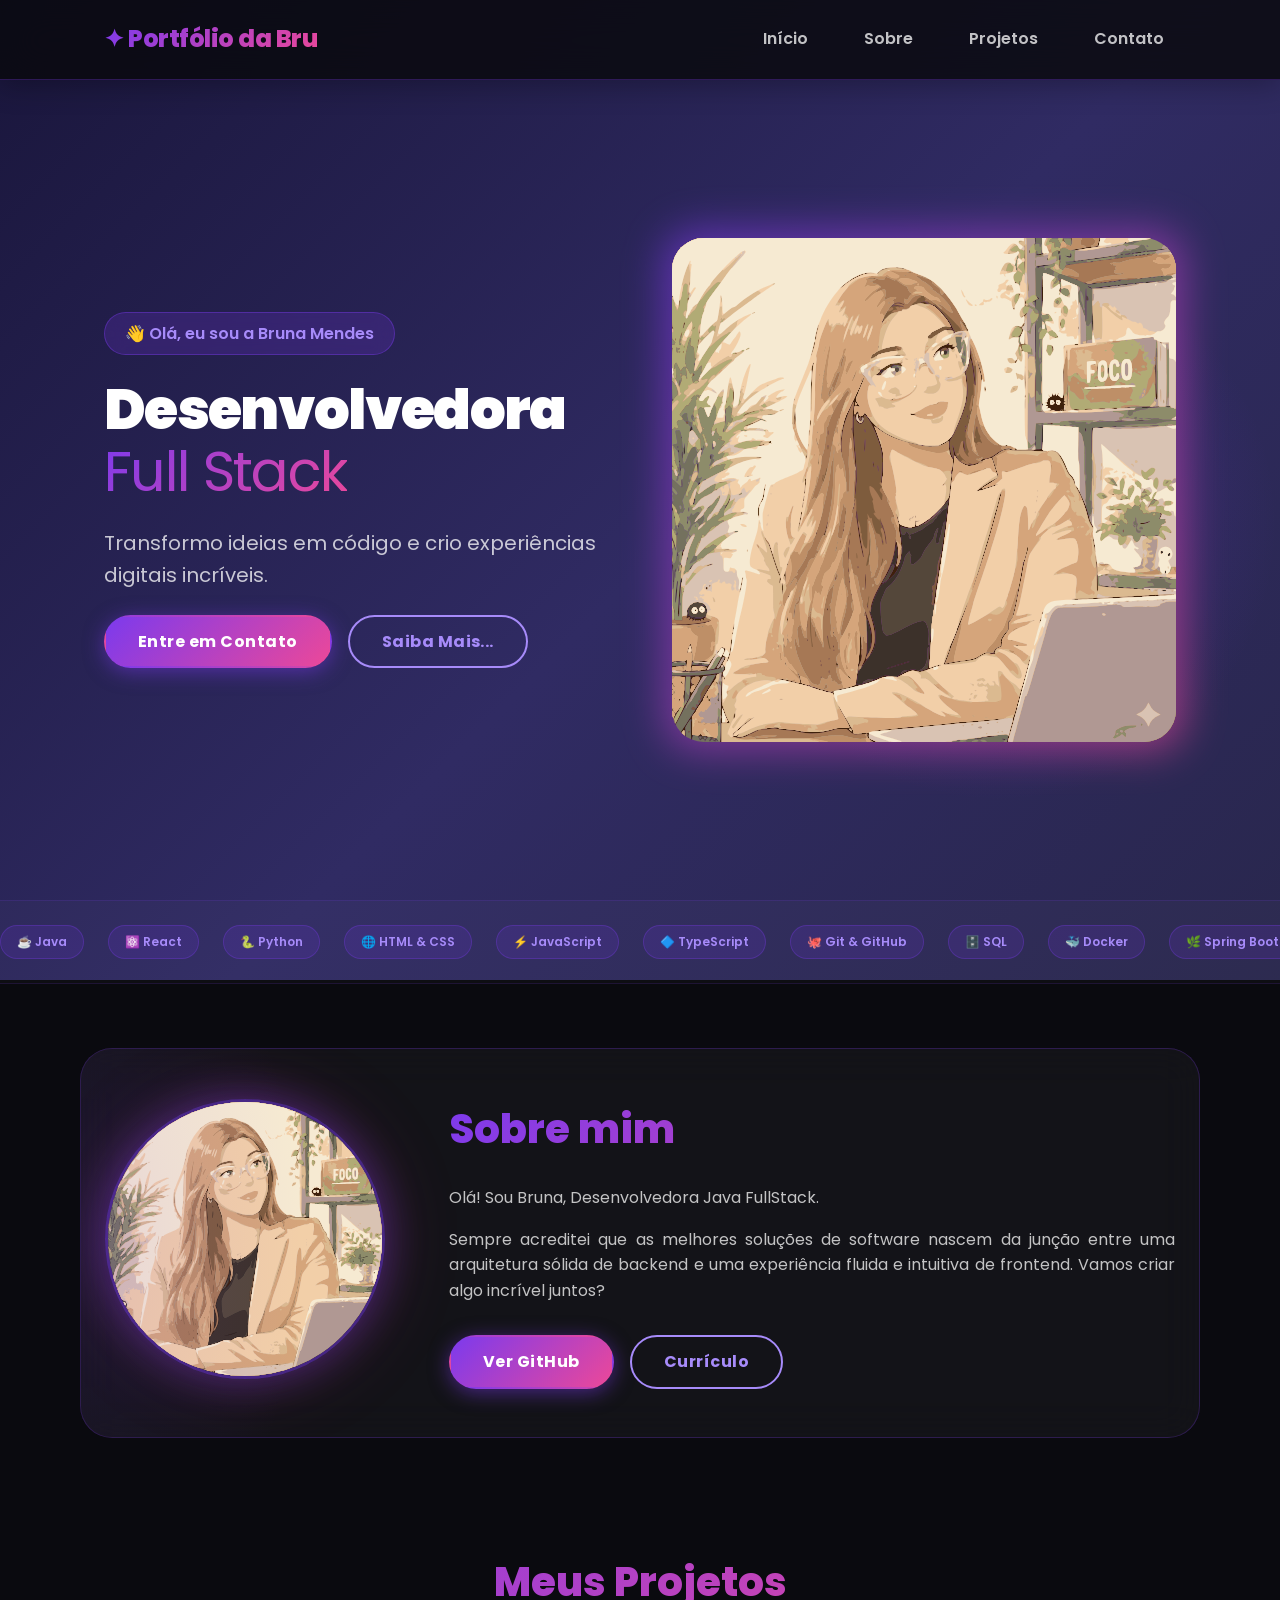
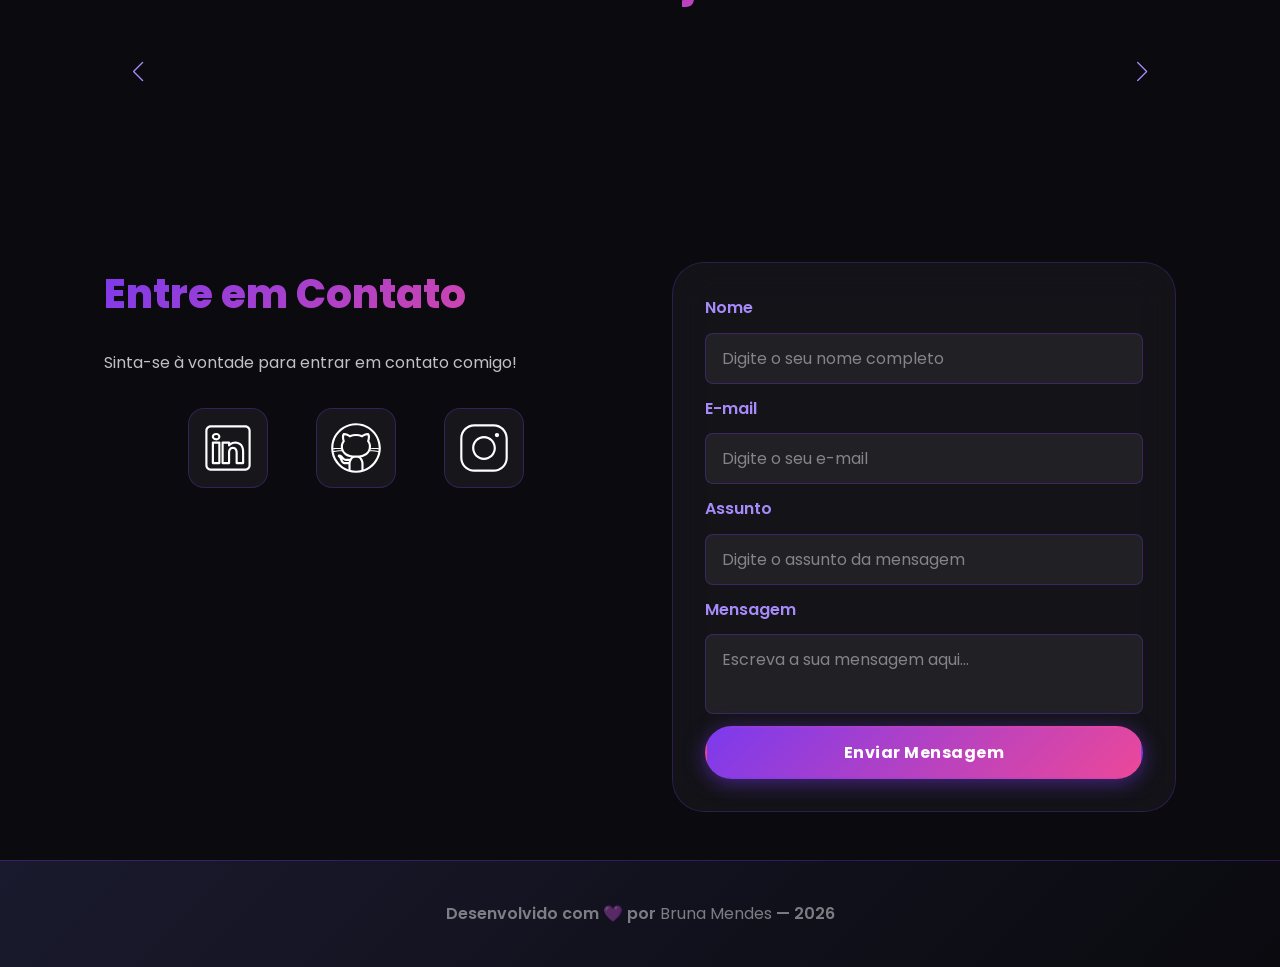
<file: index.html>
<!DOCTYPE html>
<html lang="pt-br">

<head>
    <link rel="preconnect" href="https://fonts.googleapis.com">
    <link rel="preconnect" href="https://fonts.gstatic.com" crossorigin>
    <link href="https://fonts.googleapis.com/css2?family=Poppins:wght@300;400;500;600;700;800;900&display=swap" rel="stylesheet">

    <meta charset="UTF-8">
    <meta name="viewport" content="width=device-width, initial-scale=1.0">
    <meta name="author" content="Bruna Mendes">
    <meta name="description" content="Portfólio da Bru, desenvolvedora Full Stack especializada em criar experiências digitais incríveis. Conheça meus projetos e entre em contato.">
    <meta name="robots" content="index, follow">

    <link rel="icon" type="image/svg+xml" href="assets/img/favicon.svg">
    <link rel="stylesheet" href="https://cdn.jsdelivr.net/npm/swiper@11/swiper-bundle.min.css">
    <link rel="stylesheet" href="assets/CSS/style.css">

    <title>Portfólio da Bru</title>
</head>

<body>

    <!-- Canvas das bolhas interativas -->
    <canvas id="bubble-canvas"></canvas>

    <!-- HEADER -->
    <header>
        <div class="menu-content">
            <a href="index.html" id="titulo">✦ Portfólio da Bru</a>
            <nav>
                <ul class="menu-list">
                    <li><a href="#hero">Início</a></li>
                    <li><a href="#about">Sobre</a></li>
                    <li><a href="#projects">Projetos</a></li>
                    <li><a href="#contact">Contato</a></li>
                </ul>
            </nav>
        </div>
    </header>

    <main>

        <!-- HERO -->
        <section id="hero" class="section-container hero-container">
            <article class="hero-content">
                <span class="hero-badge">👋 Olá, eu sou a Bruna Mendes</span>
                <h1>Desenvolvedora<br><span class="gradient-text">Full Stack</span></h1>
                <p>Transformo ideias em código e crio experiências digitais incríveis.</p>
                <div class="buttons-container">
                    <a href="#contact" class="botao">Entre em Contato</a>
                    <a href="#about" class="botao-outline">Saiba Mais...</a>
                </div>
            </article>
            <figure class="hero-image">
                <img src="assets/img/eu-color.svg" alt="Foto da Bruna Mendes." class="float-animation">
            </figure>
        </section>

        <!-- SKILLS STRIP -->
        <div class="skills-strip">
            <div class="skills-track">
                <span class="skill-chip">☕ Java</span>
                <span class="skill-chip">⚛️ React</span>
                <span class="skill-chip">🐍 Python</span>
                <span class="skill-chip">🌐 HTML &amp; CSS</span>
                <span class="skill-chip">⚡ JavaScript</span>
                <span class="skill-chip">🔷 TypeScript</span>
                <span class="skill-chip">🐙 Git &amp; GitHub</span>
                <span class="skill-chip">🗄️ SQL</span>
                <span class="skill-chip">🐳 Docker</span>
                <span class="skill-chip">🌿 Spring Boot</span>
                <span class="skill-chip">📦 Node.js</span>
                <span class="skill-chip">🎨 Figma</span>
                <span class="skill-chip">☕ Java</span>
                <span class="skill-chip">⚛️ React</span>
                <span class="skill-chip">🐍 Python</span>
                <span class="skill-chip">🌐 HTML &amp; CSS</span>
                <span class="skill-chip">⚡ JavaScript</span>
                <span class="skill-chip">🔷 TypeScript</span>
                <span class="skill-chip">🐙 Git &amp; GitHub</span>
                <span class="skill-chip">🗄️ SQL</span>
                <span class="skill-chip">🐳 Docker</span>
                <span class="skill-chip">🌿 Spring Boot</span>
                <span class="skill-chip">📦 Node.js</span>
                <span class="skill-chip">🎨 Figma</span>
            </div>
        </div>

        <!-- ABOUT -->
        <section id="about" class="section-container about-container">
            <figure class="about-image">
                <img src="assets/img/eu-color.svg" alt="Foto do perfil">
            </figure>
            <article class="about-content">
                <h2>Sobre mim</h2>
                <p>Olá! Sou Bruna, Desenvolvedora Java FullStack.</p>
                <p>Sempre acreditei que as melhores soluções de software nascem da junção entre uma arquitetura sólida
                    de backend e uma experiência fluida e intuitiva de frontend. Movida pela curiosidade, busco
                    constantemente novas perspectivas para solucionar problemas complexos. Essa vontade de explorar o
                    incomum e testar novas tecnologias é o que me permite conquistar ótimos resultados e entregar
                    sistemas eficientes que realmente se destacam. Se você procura alguém que une um olhar atento aos
                    detalhes com foco em inovação e engenharia de software, está no lugar certo. Vamos criar algo
                    incrível juntos?</p>
                <div class="about-buttons-data">
                    <div class="buttons-container">
                        <a href="https://github.com/bruna-dsmendes" target="_blank" class="botao">GitHub</a>
                        <a href="https://drive.google.com/file/d/1FtRm2YPmsp3WoCO77BZvBvbbIpCPZje8/preview" target="_blank" class="botao-outline">Currículo</a>
                    </div>
                </div>
            </article>
        </section>

        <!-- PROJECTS -->
        <section id="projects" class="section-container projects-container">
            <h2>Meus Projetos</h2>
            <div class="swiper projects-swiper">
                <div class="swiper-wrapper"></div>
                <div class="swiper-button-next"></div>
                <div class="swiper-button-prev"></div>
                <div class="swiper-pagination"></div>
            </div>
        </section>

        <!-- CONTACT -->
        <section id="contact" class="section-container contact-container">
            <article class="contact-info">
                <h2>Entre em Contato</h2>
                <p>Sinta-se à vontade para entrar em contato comigo!</p>
                <div class="social-container">
                    <a href="https://www.linkedin.com/in/devbrunamendes/" target="_blank" class="social-icon" aria-label="LinkedIn">
                        <img src="assets/icons/social/linkedin.svg" alt="Link para o Linkedin">
                    </a>
                    <a href="https://github.com/bruna-dsmendes" target="_blank" class="social-icon" aria-label="GitHub">
                        <img src="assets/icons/social/github.svg" alt="Link para o GitHub">
                    </a>
                    <a href="https://www.instagram.com/bruumends/" target="_blank" class="social-icon" aria-label="Instagram">
                        <img src="assets/icons/social/instagram.svg" alt="Link para o Instagram">
                    </a>
                </div>
            </article>

            <form id="formulario" action="https://formsubmit.co/f5e64862569d8f65fe756bb2c64f57bb" method="POST">
                <input type="hidden" name="_next" value="https://bruna-dsmendes.github.io/success.html">
                <input type="hidden" name="_captcha" value="false">

                <label for="nome">Nome</label>
                <input id="nome" name="nome" type="text" placeholder="Digite o seu nome completo">
                <span id="erro-nome"></span>

                <label for="email">E-mail</label>
                <input id="email" name="email" type="text" placeholder="Digite o seu e-mail">
                <span id="erro-email"></span>

                <label for="assunto">Assunto</label>
                <input id="assunto" name="assunto" type="text" placeholder="Digite o assunto da mensagem">
                <span id="erro-assunto"></span>

                <label for="mensagem">Mensagem</label>
                <textarea id="mensagem" name="mensagem" placeholder="Escreva a sua mensagem aqui..."></textarea>
                <span id="erro-mensagem"></span>

                <button class="botao" type="submit">Enviar Mensagem</button>
            </form>
        </section>

    </main>

    <!-- FOOTER -->
    <footer>
        Desenvolvido com 💜 por <span>Bruna Mendes</span> — 2026
    </footer>

    <!-- SWIPER JS -->
    <script src="https://cdn.jsdelivr.net/npm/swiper@11/swiper-bundle.min.js"></script>
    <!-- Script JavaScript principal -->
    <script src="assets/js/script.js"></script>
    <!-- Bolhas interativas -->
    <script src="assets/js/bubbles.js"></script>

</body>
</html>
</file>
<file: assets/CSS/style.css>
/* ===================================================
   PORTFÓLIO DA BRU — Design Moderno & Vibrante
   =================================================== */

* {
    margin: 0;
    padding: 0;
    box-sizing: border-box;
    font-family: 'Poppins', sans-serif;
    font-weight: 400;
    text-decoration: none;
    outline: none;
}

:root {
    --primary:       #7c3aed;
    --primary-light: #a78bfa;
    --primary-dark:  #4c1d95;
    --accent:        #ec4899;
    --accent-light:  #f9a8d4;
    --cyan:          #06b6d4;
    --cyan-light:    #67e8f9;
    --yellow:        #f59e0b;
    --green:         #10b981;

    --grad-hero:    linear-gradient(135deg, #0f0c29 0%, #302b63 50%, #24243e 100%);
    --grad-primary: linear-gradient(135deg, #7c3aed 0%, #ec4899 100%);
    --grad-cyan:    linear-gradient(135deg, #06b6d4 0%, #7c3aed 100%);
    --grad-warm:    linear-gradient(135deg, #f59e0b 0%, #ec4899 100%);
    --grad-card:    linear-gradient(135deg, rgba(124,58,237,0.15) 0%, rgba(236,72,153,0.15) 100%);

    --dark:         #0a0a0f;
    --dark-2:       #12121a;
    --dark-3:       #1a1a2e;
    --white:        #ffffff;
    --gray-light:   rgba(255,255,255,0.75);
    --gray-muted:   rgba(255,255,255,0.45);

    --error: #f43f5e;

    --shadow-glow:  0 0 30px rgba(124,58,237,0.4);
    --shadow-pink:  0 0 30px rgba(236,72,153,0.35);
    --shadow-card:  0 8px 32px rgba(0,0,0,0.4);
    --shadow-btn:   0 4px 20px rgba(124,58,237,0.5);

    --spacing-xs:  0.5rem;
    --spacing-sm:  1rem;
    --spacing-md:  1.5rem;
    --spacing-lg:  2rem;
    --spacing-xl:  3rem;
    --spacing-2xl: 4rem;

    --text-sm:   0.75rem;
    --text-base: 1rem;
    --text-lg:   1.25rem;
    --text-xl:   1.5rem;
    --text-2xl:  2rem;
    --text-3xl:  2.5rem;
    --text-4xl:  3.5rem;

    --radius-sm:   0.25rem;
    --radius-md:   0.5rem;
    --radius-lg:   1rem;
    --radius-xl:   2rem;
    --radius-full: 50%;

    --transition: all 0.3s cubic-bezier(0.4, 0, 0.2, 1);
}

/* ===================================================
   BASE
   =================================================== */
html { scroll-behavior: smooth; }

body {
    display: flex;
    flex-direction: column;
    min-height: 100vh;
    background-color: var(--dark);
    color: var(--white);
    line-height: 1.6;
    overflow-x: hidden;
}

main { flex: 1; }

.section-container {
    max-width: 70rem;
    margin: 0 auto;
    padding: var(--spacing-xl) var(--spacing-md);
    scroll-margin-top: 6rem;
}

/* ===================================================
   CANVAS DE BOLHAS (pointer-events gerenciado via JS)
   =================================================== */
#bubble-canvas {
    position: fixed;
    top: 0;
    left: 0;
    width: 100%;
    height: 100%;
    z-index: 0;
    pointer-events: none;
}

/* ===================================================
   BOTÕES
   =================================================== */
.buttons-container {
    display: flex;
    gap: var(--spacing-sm);
    flex-wrap: wrap;
}

.botao,
.botao-outline {
    display: inline-block;
    padding: 0.75rem 2rem;
    border: 2px solid transparent;
    border-radius: 50px;
    font-size: var(--text-base);
    font-weight: 700;
    text-align: center;
    cursor: pointer;
    transition: var(--transition);
    position: relative;
    overflow: hidden;
    letter-spacing: 0.03em;
}

.botao {
    background: var(--grad-primary);
    color: var(--white);
    box-shadow: var(--shadow-btn);
}

.botao:hover {
    transform: translateY(-3px) scale(1.03);
    box-shadow: 0 8px 30px rgba(124,58,237,0.6);
    filter: brightness(1.1);
}

.botao-outline {
    border-color: var(--primary-light);
    background: transparent;
    color: var(--primary-light);
}

.botao-outline:hover {
    background: var(--grad-primary);
    border-color: transparent;
    color: var(--white);
    transform: translateY(-3px) scale(1.03);
    box-shadow: var(--shadow-btn);
}

.botao.botao-sm,
.botao-outline.botao-sm {
    min-width: 6rem;
    padding: 0.3rem 1rem;
    border-radius: 50px;
    font-size: var(--text-sm);
}

/* ===================================================
   HEADER
   =================================================== */
header {
    position: sticky;
    top: 0;
    z-index: 1000;
    width: 100%;
    height: 5rem;
    background: rgba(10, 10, 15, 0.85);
    backdrop-filter: blur(20px);
    -webkit-backdrop-filter: blur(20px);
    border-bottom: 1px solid rgba(124,58,237,0.3);
    box-shadow: 0 4px 30px rgba(0,0,0,0.3);
}

.menu-content {
    display: flex;
    justify-content: space-between;
    align-items: center;
    max-width: 70rem;
    height: 100%;
    margin: 0 auto;
    padding: 0 var(--spacing-md);
}

#titulo {
    font-size: var(--text-xl);
    font-weight: 800;
    background: var(--grad-primary);
    -webkit-background-clip: text;
    -webkit-text-fill-color: transparent;
    background-clip: text;
    letter-spacing: -0.02em;
}

.menu-list {
    display: flex;
    gap: var(--spacing-lg);
    list-style: none;
}

.menu-list a {
    font-weight: 600;
    color: var(--gray-light);
    padding: 0.4rem 0.75rem;
    border-radius: 50px;
    transition: var(--transition);
    position: relative;
}

.menu-list a::after {
    content: '';
    position: absolute;
    bottom: -2px;
    left: 50%;
    transform: translateX(-50%);
    width: 0;
    height: 2px;
    background: var(--grad-primary);
    border-radius: 2px;
    transition: width 0.3s ease;
}

.menu-list a:hover { color: var(--white); }
.menu-list a:hover::after { width: 70%; }

/* ===================================================
   HERO
   =================================================== */
.hero-container {
    display: flex;
    align-items: center;
    gap: var(--spacing-2xl);
    min-height: calc(100vh - 5rem);
    position: relative;
    z-index: 1;
}

.hero-container::before {
    content: '';
    position: absolute;
    top: -5rem;
    left: -50vw;
    width: 200vw;
    height: calc(100% + 10rem);
    background: var(--grad-hero);
    z-index: -1;
}

.hero-container::after {
    content: '';
    position: absolute;
    top: 20%;
    right: -5rem;
    width: 35rem;
    height: 35rem;
    background: radial-gradient(circle, rgba(124,58,237,0.25) 0%, transparent 70%);
    border-radius: 50%;
    z-index: 0;
    pointer-events: none;
}

.hero-content {
    display: flex;
    flex: 1;
    flex-direction: column;
    gap: var(--spacing-md);
    position: relative;
    z-index: 1;
}

.hero-badge {
    display: inline-flex;
    align-items: center;
    gap: 0.5rem;
    padding: 0.5rem 1.25rem;
    background: rgba(124,58,237,0.2);
    border: 1px solid rgba(124,58,237,0.4);
    border-radius: 50px;
    font-size: var(--text-base);
    font-weight: 600;
    color: var(--primary-light);
    width: fit-content;
    backdrop-filter: blur(10px);
}

.hero-content h1 {
    font-size: var(--text-4xl);
    font-weight: 900;
    line-height: 1.1;
    letter-spacing: -0.03em;
}

.gradient-text {
    background: var(--grad-primary);
    -webkit-background-clip: text;
    -webkit-text-fill-color: transparent;
    background-clip: text;
}

.hero-content > p {
    font-size: var(--text-lg);
    color: var(--gray-light);
    max-width: 32rem;
}

.hero-image {
    display: flex;
    flex: 1;
    justify-content: center;
    position: relative;
    z-index: 1;
}

.hero-image::before {
    content: '';
    position: absolute;
    inset: -8px;
    border-radius: var(--radius-xl);
    background: var(--grad-primary);
    z-index: -1;
    filter: blur(20px);
    opacity: 0.6;
    animation: pulse-glow 3s ease-in-out infinite;
}

@keyframes pulse-glow {
    0%, 100% { opacity: 0.4; transform: scale(0.98); }
    50%       { opacity: 0.7; transform: scale(1.02); }
}

.hero-image img {
    width: 100%;
    max-width: 100%;
    border-radius: var(--radius-xl);
    position: relative;
    z-index: 1;
}

@keyframes float {
    0%, 100% { transform: translateY(0); }
    50%       { transform: translateY(-1.25rem); }
}

.float-animation { animation: float 3s ease-in-out infinite; }

/* ===================================================
   ABOUT
   =================================================== */
.about-container {
    display: flex;
    align-items: center;
    gap: var(--spacing-2xl);
    margin: var(--spacing-2xl) auto;
    border-radius: var(--radius-xl);
    background: rgba(255,255,255,0.04);
    border: 1px solid rgba(124,58,237,0.25);
    backdrop-filter: blur(20px);
    position: relative;
    overflow: hidden;
    z-index: 1;
}

.about-container::before {
    content: '';
    position: absolute;
    top: -50%;
    left: -20%;
    width: 40%;
    height: 200%;
    background: radial-gradient(ellipse, rgba(124,58,237,0.12) 0%, transparent 70%);
    pointer-events: none;
}

.about-image { flex: 0 0 17.5rem; }

.about-image img {
    width: 100%;
    border-radius: var(--radius-full);
    box-shadow: 0 0 40px rgba(124,58,237,0.4), 0 0 80px rgba(236,72,153,0.2);
    border: 3px solid rgba(124,58,237,0.5);
}

.about-content h2,
.projects-container h2,
.contact-info h2 {
    margin-bottom: var(--spacing-md);
    font-size: var(--text-3xl);
    font-weight: 800;
    background: var(--grad-primary);
    -webkit-background-clip: text;
    -webkit-text-fill-color: transparent;
    background-clip: text;
}

.about-content p {
    margin-bottom: var(--spacing-sm);
    text-align: justify;
    color: var(--gray-light);
}

.about-buttons-data {
    display: flex;
    justify-content: space-between;
    align-items: center;
    gap: var(--spacing-lg);
    margin-top: var(--spacing-lg);
}

.about-buttons-data .botao { margin-right: auto; }

.data-container {
    display: flex;
    gap: var(--spacing-lg);
    margin-top: 0;
}

.data-item {
    display: flex;
    flex-direction: column;
    align-items: center;
}

.data-number {
    font-size: var(--text-xl);
    font-weight: 800;
    text-align: center;
    background: var(--grad-cyan);
    -webkit-background-clip: text;
    -webkit-text-fill-color: transparent;
    background-clip: text;
}

.data-label {
    font-size: var(--text-base);
    text-align: center;
    color: var(--gray-muted);
}

/* ===================================================
   SKILLS STRIP (faixa de tecnologias animada)
   =================================================== */
.skills-strip {
    overflow: hidden;
    padding: var(--spacing-md) 0;
    background: rgba(255,255,255,0.02);
    border-top: 1px solid rgba(124,58,237,0.15);
    border-bottom: 1px solid rgba(124,58,237,0.15);
    position: relative;
    z-index: 1;
}

.skills-track {
    display: flex;
    gap: 1.5rem;
    animation: scroll-track 30s linear infinite;
    width: max-content;
}

.skills-track:hover { animation-play-state: paused; }

@keyframes scroll-track {
    0%   { transform: translateX(0); }
    100% { transform: translateX(-50%); }
}

.skill-chip {
    display: inline-flex;
    align-items: center;
    gap: 0.5rem;
    padding: 0.4rem 1rem;
    background: rgba(124,58,237,0.15);
    border: 1px solid rgba(124,58,237,0.3);
    border-radius: 50px;
    font-size: var(--text-sm);
    font-weight: 600;
    color: var(--primary-light);
    white-space: nowrap;
}

/* ===================================================
   PROJECTS
   =================================================== */
.projects-container {
    scroll-margin-top: 3rem;
    margin: var(--spacing-2xl) auto;
    text-align: center;
    position: relative;
    z-index: 1;
}

.projects-swiper {
    position: relative;
    width: 100%;
    padding: var(--spacing-sm) var(--spacing-xl) var(--spacing-xl);
    overflow: hidden;
}

.project-card {
    display: flex;
    flex-direction: column;
    width: 100%;
    height: 100%;
    border: 1px solid rgba(124,58,237,0.25);
    border-radius: var(--radius-lg);
    background: rgba(255,255,255,0.04);
    backdrop-filter: blur(20px);
    box-shadow: var(--shadow-card);
    overflow: hidden;
    transition: var(--transition);
}

.project-card:hover {
    transform: translateY(-8px);
    border-color: rgba(124,58,237,0.6);
    box-shadow: 0 20px 60px rgba(124,58,237,0.3), 0 0 0 1px rgba(124,58,237,0.2);
}

.project-image {
    display: flex;
    align-items: center;
    justify-content: center;
    width: 100%;
    height: 10rem;
    background: var(--grad-card);
    position: relative;
    overflow: hidden;
}

.project-image img {
    width: 75%;
    height: 75%;
    max-width: 7rem;
    max-height: 7rem;
    object-fit: contain;
    transition: transform 0.3s ease;
    position: relative;
    z-index: 1;
    filter: drop-shadow(0 0 8px rgba(124,58,237,0.5));
}

.project-card:hover .project-image img {
    transform: scale(1.1) rotate(5deg);
}

.project-content {
    display: flex;
    flex: 1;
    flex-direction: column;
    padding: var(--spacing-md);
    text-align: left;
}

.project-content h3 {
    margin-bottom: 0.75rem;
    font-size: var(--text-lg);
    font-weight: 700;
    color: var(--white);
}

.project-content p {
    flex: 1;
    margin-bottom: var(--spacing-sm);
    font-size: var(--text-base);
    color: var(--gray-muted);
}

.project-tags {
    display: flex;
    flex-wrap: wrap;
    gap: var(--spacing-xs);
}

.tag {
    padding: 0.3rem 0.75rem;
    border-radius: 50px;
    background: rgba(124,58,237,0.2);
    border: 1px solid rgba(124,58,237,0.4);
    font-size: var(--text-sm);
    font-weight: 600;
    color: var(--primary-light);
}

.project-buttons {
    display: flex;
    justify-content: center;
    align-items: center;
    gap: 0.75rem;
    margin-top: var(--spacing-sm);
}

/* SWIPER */
.swiper-wrapper { align-items: stretch; }
.swiper-slide { display: flex; height: auto; }

.swiper-button-next,
.swiper-button-prev { width: 3rem; height: 3rem; }

.swiper-button-next:after,
.swiper-button-prev:after {
    font-size: var(--text-lg);
    color: var(--primary-light);
}

.swiper-button-next:hover:after,
.swiper-button-prev:hover:after { color: var(--white); }

.swiper-pagination-bullet {
    width: 0.75rem;
    height: 0.75rem;
    background-color: rgba(255,255,255,0.3);
    opacity: 1;
}

.swiper-pagination-bullet-active {
    width: var(--spacing-lg);
    border-radius: var(--radius-sm);
    background: var(--grad-primary);
}

/* ===================================================
   CONTACT
   =================================================== */
.contact-container {
    display: grid;
    grid-template-columns: 1fr 1fr;
    gap: var(--spacing-2xl);
    position: relative;
    z-index: 1;
}

.contact-info p {
    margin-bottom: var(--spacing-lg);
    color: var(--gray-light);
}

.social-container {
    display: flex;
    justify-content: center;
    gap: var(--spacing-xl);
}

.social-icon {
    width: 5rem;
    height: 5rem;
    padding: 0.75rem;
    border-radius: var(--radius-lg);
    background: rgba(255,255,255,0.05);
    border: 1px solid rgba(124,58,237,0.3);
    transition: var(--transition);
    display: flex;
    align-items: center;
    justify-content: center;
}

.social-icon img {
    width: 100%;
    filter: brightness(0) invert(1);
    transition: transform 0.3s ease;
}

.social-icon:hover {
    background: var(--grad-primary);
    border-color: transparent;
    transform: translateY(-5px) scale(1.1);
    box-shadow: var(--shadow-btn);
}

.social-icon:hover img { transform: scale(1.1); }

/* Formulário */
form {
    display: flex;
    flex-direction: column;
    gap: 0.75rem;
    background: rgba(255,255,255,0.04);
    border: 1px solid rgba(124,58,237,0.25);
    border-radius: var(--radius-xl);
    padding: var(--spacing-lg);
    backdrop-filter: blur(20px);
}

form label {
    font-size: var(--text-base);
    font-weight: 600;
    color: var(--primary-light);
}

form input,
form textarea {
    width: 100%;
    padding: 0.75rem var(--spacing-sm);
    border: 1px solid rgba(124,58,237,0.3);
    border-radius: var(--radius-md);
    font-family: inherit;
    font-size: var(--text-base);
    background: rgba(255,255,255,0.06);
    color: var(--white);
    transition: border-color 0.3s ease, box-shadow 0.3s ease;
}

form input::placeholder,
form textarea::placeholder { color: var(--gray-muted); }

form input:focus,
form textarea:focus {
    border-color: var(--primary);
    box-shadow: 0 0 0 3px rgba(124,58,237,0.2);
    outline: none;
}

form textarea { min-height: 5rem; resize: none; }

form span {
    margin-top: -0.75rem;
    font-size: var(--text-sm);
    color: var(--error);
}

/* ===================================================
   FOOTER
   =================================================== */
footer {
    padding: 2.5rem;
    background: linear-gradient(135deg, var(--dark-3) 0%, var(--dark) 100%);
    border-top: 1px solid rgba(124,58,237,0.3);
    font-weight: 600;
    text-align: center;
    color: var(--gray-muted);
    position: relative;
    z-index: 1;
}

/* ===================================================
   SUCCESS PAGE
   =================================================== */
.success-container {
    display: flex;
    flex-direction: column;
    justify-content: center;
    align-items: center;
    width: 100%;
    min-height: calc(100vh - 12.5rem);
    padding: var(--spacing-xl) var(--spacing-md);
    position: relative;
    z-index: 1;
}

.success-content {
    display: flex;
    flex-direction: column;
    align-items: center;
    gap: var(--spacing-md);
    max-width: 37.5rem;
    text-align: center;
    background: rgba(255,255,255,0.04);
    border: 1px solid rgba(124,58,237,0.25);
    border-radius: var(--radius-xl);
    padding: var(--spacing-2xl);
    backdrop-filter: blur(20px);
}

.success-content h1 {
    font-size: var(--text-3xl);
    font-weight: 800;
    background: var(--grad-primary);
    -webkit-background-clip: text;
    -webkit-text-fill-color: transparent;
    background-clip: text;
}

.success-content h2 {
    font-size: var(--text-lg);
    color: var(--gray-light);
}

.success-icon {
    display: flex;
    align-items: center;
    justify-content: center;
    width: 7.5rem;
    height: 7.5rem;
    border-radius: var(--radius-full);
    background: var(--grad-primary);
    box-shadow: var(--shadow-glow);
}

.success-icon img {
    width: 6rem;
    height: 6rem;
    filter: brightness(0) invert(1);
}

/* ===================================================
   RESPONSIVIDADE — TABLETS
   =================================================== */
@media screen and (max-width: 1024px) {

    .section-container { padding: var(--spacing-lg) var(--spacing-md); }

    .section-container h1 { font-size: var(--text-3xl); }
    .section-container h2 { font-size: var(--text-2xl); }
    .section-container p  { font-size: var(--text-base); }
    .section-container span { font-size: var(--text-lg); }

    .success-content h1 { font-size: var(--text-3xl); }
    .success-content h2 { font-size: var(--text-lg); }

    #titulo { font-size: var(--text-xl); }

    @media (max-width: 768px) { .menu-list { display: none; } }

    .hero-container {
        flex-direction: column-reverse;
        gap: var(--spacing-lg);
        min-height: 60vh;
        text-align: center;
    }

    .hero-content, .hero-image { width: 90%; }
    .hero-image img { object-fit: cover; }

    .buttons-container { justify-content: center; width: 100%; }

    .hero-container .botao,
    .hero-container .botao-outline {
        padding: 0.75rem 1.5rem;
        font-size: var(--text-base);
        white-space: nowrap;
    }

    .about-container {
        flex-direction: column;
        gap: var(--spacing-md);
        margin: var(--spacing-lg);
        padding: var(--spacing-lg);
    }

    .about-image { flex: 0 0 auto; width: 100%; display: flex; justify-content: center; }
    .about-image img { max-width: 16rem; width: 100%; }
    .about-content { width: 100%; }

    .about-buttons-data {
        flex-direction: column;
        gap: var(--spacing-md);
        align-items: stretch;
    }

    .about-buttons-data .botao { margin-right: 0; }
    .data-container { justify-content: center; width: 100%; }

    .projects-container { margin: var(--spacing-lg) auto 0; }

    .projects-swiper { margin: 0; padding: var(--spacing-sm) var(--spacing-lg) 2.5rem; }

    .project-card {
        width: 100%;
        height: 30rem;
        min-height: 30rem;
        max-height: 30rem;
        max-width: 100%;
    }

    .project-content {
        display: flex;
        flex-direction: column;
        justify-content: space-between;
        height: 100%;
    }

    .project-content p { flex: 1; overflow: hidden; }
    .project-tags { min-height: 2.5rem; align-items: flex-start; }
    .swiper-wrapper { align-items: stretch; }

    .swiper-slide { display: flex; justify-content: center; align-items: stretch; height: auto; }

    .swiper-button-next,
    .swiper-button-prev { display: none; }

    .contact-container {
        grid-template-columns: 1fr;
        gap: var(--spacing-lg);
        width: 90%;
        margin: 0 auto;
    }

    .success-container { padding: var(--spacing-xl) var(--spacing-md); min-height: calc(100vh - 10rem); }
    .success-content { gap: var(--spacing-lg); max-width: 35rem; }
    .success-icon { width: 6rem; height: 6rem; }
    .success-icon img { width: 5rem; height: 5rem; }
}

/* ===================================================
   RESPONSIVIDADE — MOBILE
   =================================================== */
@media screen and (max-width: 480px) {

    .section-container { padding: var(--spacing-md) var(--spacing-sm); }

    .section-container h1 { font-size: var(--text-xl); }
    .section-container h2 { font-size: var(--text-xl); }
    .section-container p  { font-size: var(--text-base); }
    .section-container span { font-size: var(--text-lg); }

    .success-content h1 { font-size: var(--text-xl); }
    .success-content h2 { font-size: var(--text-base); }

    #titulo { font-size: var(--text-xl); }
    .menu-list { display: none; }

    .hero-container { gap: var(--spacing-sm); }
    .hero-content { gap: var(--spacing-xs); width: 100%; }

    .buttons-container { flex-direction: column; gap: 0.75rem; width: 100%; }
    .buttons-container .botao,
    .buttons-container .botao-outline { width: 100%; }

    .hero-container .botao,
    .hero-container .botao-outline { padding: 0.75rem 1rem; font-size: var(--text-base); white-space: nowrap; }

    .hero-image { width: 100%; }
    .hero-image img { max-width: 20rem; }

    .about-container { margin: var(--spacing-lg) 0.5rem; padding: var(--spacing-md); }
    .about-image img { max-width: 14rem; }

    .about-buttons-data .botao,
    .about-buttons-data .botao-outline {
        width: 100%;
        padding: 0.75rem var(--spacing-lg);
        font-size: var(--text-base);
        text-align: center;
    }

    .data-number { font-size: var(--text-lg); }
    .data-label  { font-size: var(--text-sm); }

    .projects-container { margin: var(--spacing-lg) auto 0; }

    .projects-swiper { position: relative; margin: 0; padding: var(--spacing-sm) 0 2rem 0; overflow: visible; }

    .project-card { width: 100%; height: 20rem; max-width: 20rem; }
    .project-image { height: 10rem; }
    .project-content { padding: var(--spacing-md); }
    .project-content h3 { font-size: var(--text-lg); }
    .project-content p  { font-size: var(--text-base); }

    .contact-container { width: 100%; }
    .contact-info p { margin-bottom: var(--spacing-md); }

    .social-container { flex-wrap: wrap; gap: var(--spacing-lg); margin-bottom: var(--spacing-xs); }
    .social-icon { width: 4rem; height: 4rem; }

    form { gap: var(--spacing-sm); }
    form label { font-size: var(--text-base); }
    form input, form textarea { padding: 0.75rem; font-size: var(--text-base); }
    form button { padding: 0.75rem var(--spacing-md); font-size: var(--text-base); }

    footer { padding: var(--spacing-md) var(--spacing-sm); font-size: var(--text-sm); }

    .success-container { padding: var(--spacing-lg) var(--spacing-sm); min-height: calc(100vh - 8rem); }
    .success-content { gap: var(--spacing-md); max-width: 100%; padding: 0 var(--spacing-sm); }
    .success-icon { width: 5rem; height: 5rem; }
    .success-icon img { width: 4rem; height: 4rem; }

    .success-content .botao {
        width: 100%;
        max-width: 20rem;
        padding: 0.75rem var(--spacing-lg);
    }
}
</file>
